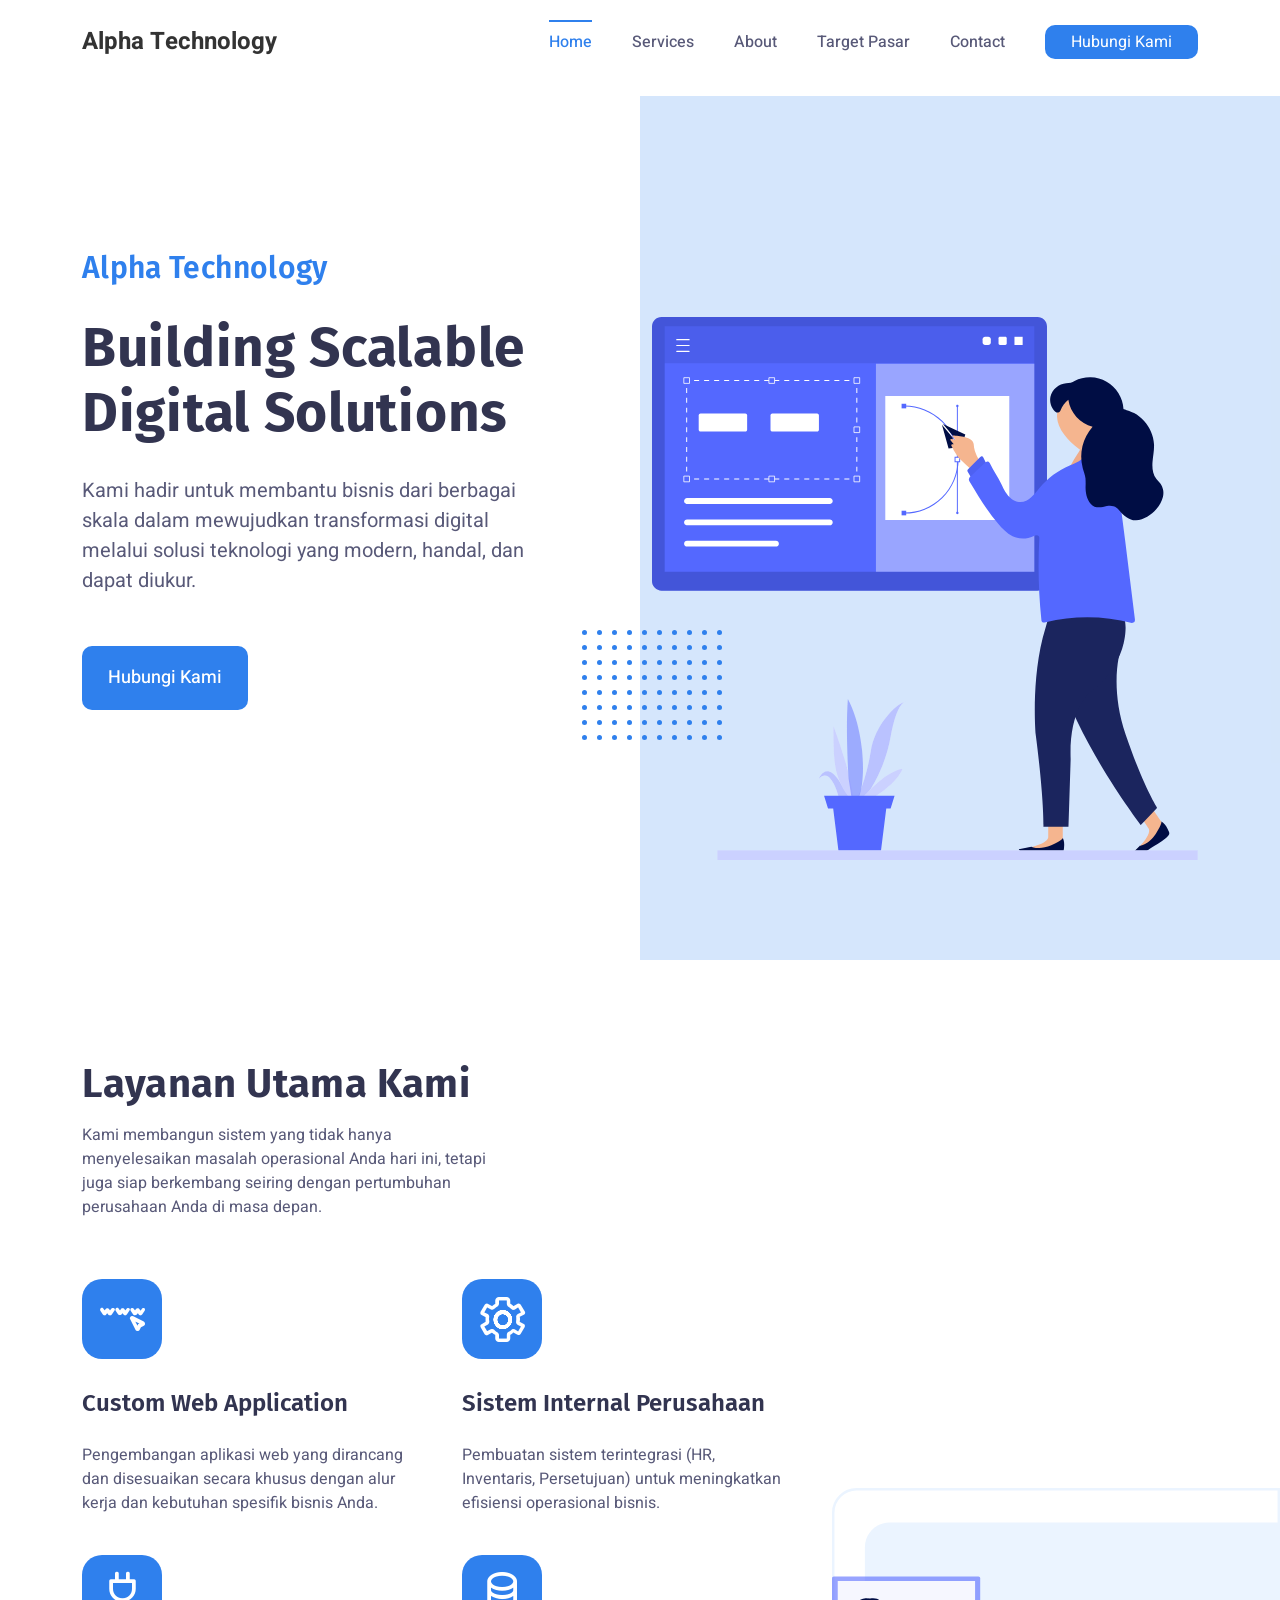
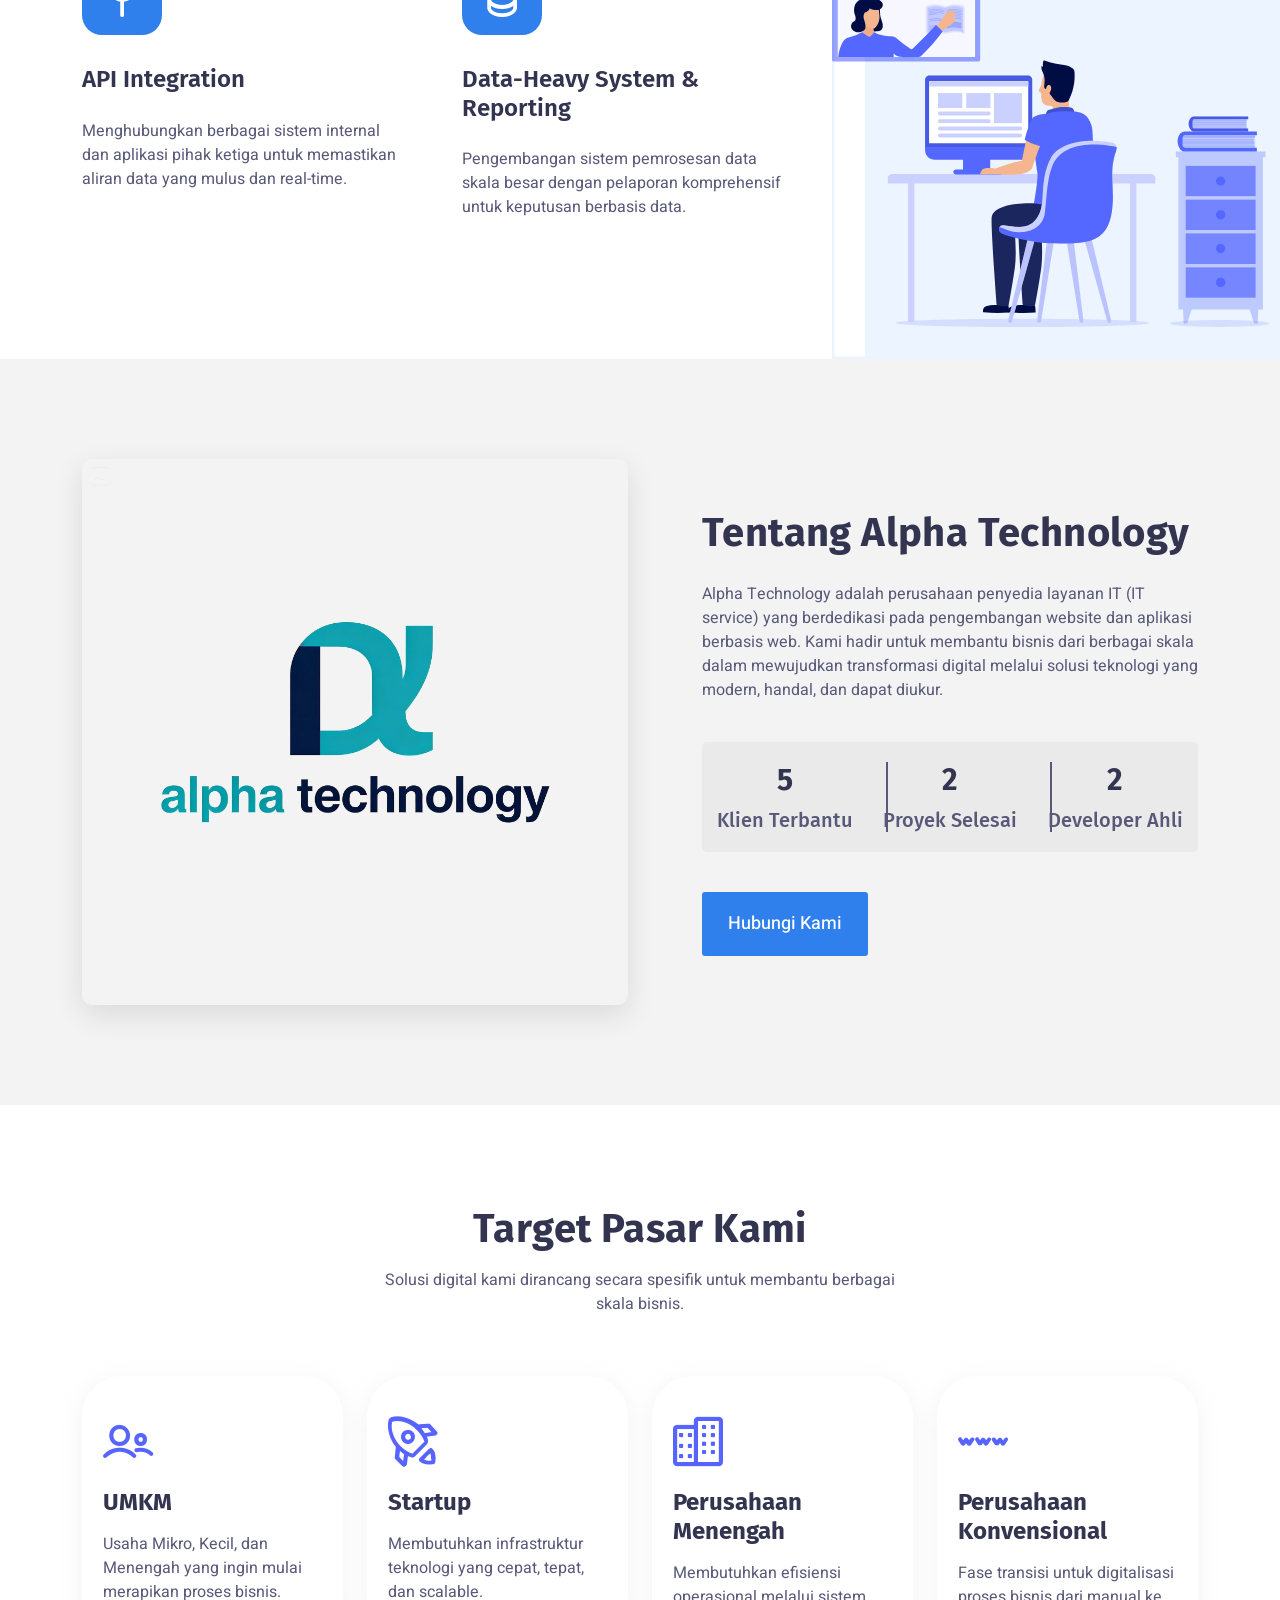
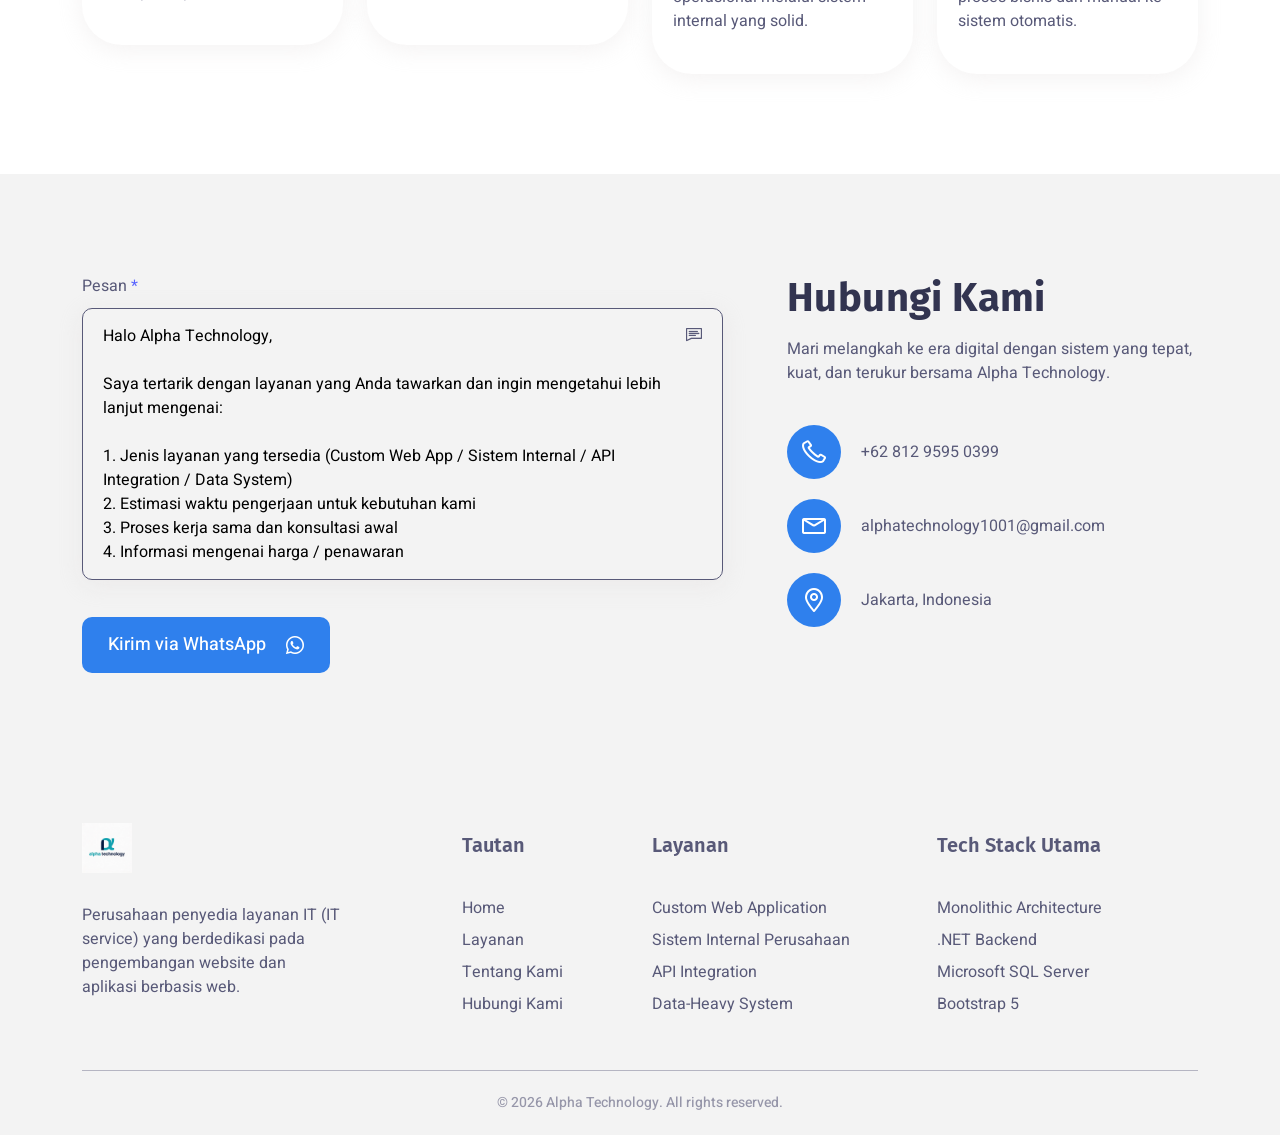
<file: Landing Page - Alpha Tech/index.html>
<!DOCTYPE html>
<html class="no-js" lang="">

<head>
  <meta charset="utf-8" />
  <meta http-equiv="x-ua-compatible" content="ie=edge" />
  <title>Alpha Tech - Building Scalable Digital Solutions</title>
  <meta name="description" content="" />
  <meta name="viewport" content="width=device-width, initial-scale=1" />
  <!-- Place favicon.ico in the root directory -->

  <!-- ========================= CSS here ========================= -->
  <link rel="stylesheet" href="assets/css/bootstrap-5.0.0-alpha-2.min.css" />
  <link rel="stylesheet" href="assets/css/LineIcons.2.0.css" />
  <link rel="stylesheet" href="assets/css/animate.css" />
  <link rel="stylesheet" href="assets/css/lindy-uikit.css" />
</head>

<body>
  <!--[if lte IE 9]>
      <p class="browserupgrade">
        You are using an <strong>outdated</strong> browser. Please
        <a href="https://browsehappy.com/">upgrade your browser</a> to improve
        your experience and security.
      </p>
    <![endif]-->

  <!-- ========================= preloader start ========================= -->
  <div class="preloader">
    <div class="loader">
      <div class="spinner">
        <div class="spinner-container">
          <div class="spinner-rotator">
            <div class="spinner-left">
              <div class="spinner-circle"></div>
            </div>
            <div class="spinner-right">
              <div class="spinner-circle"></div>
            </div>
          </div>
        </div>
      </div>
    </div>
  </div>
  <!-- ========================= preloader end ========================= -->

  <!-- ========================= hero-section-wrapper-2 start ========================= -->
  <section id="home" class="hero-section-wrapper-2">

    <!-- ========================= header-2 start ========================= -->
    <header class="header header-2">
      <div class="navbar-area">
        <div class="container">
          <div class="row align-items-center">
            <div class="col-lg-12">
              <nav class="navbar navbar-expand-lg">
                <a class="navbar-brand" href="index.html"
                  style="font-size: 24px; font-weight: bold; color: #333; text-decoration: none;">
                  Alpha Technology
                </a>
                <button class="navbar-toggler" type="button" data-toggle="collapse"
                  data-target="#navbarSupportedContent2" aria-controls="navbarSupportedContent2" aria-expanded="false"
                  aria-label="Toggle navigation">
                  <span class="toggler-icon"></span>
                  <span class="toggler-icon"></span>
                  <span class="toggler-icon"></span>
                </button>

                <div class="collapse navbar-collapse sub-menu-bar" id="navbarSupportedContent2">
                  <ul id="nav2" class="navbar-nav ml-auto">
                    <li class="nav-item">
                      <a class="page-scroll active" href="#home">Home</a>
                    </li>
                    <li class="nav-item">
                      <a class="page-scroll" href="#services">Services</a>
                    </li>
                    <li class="nav-item">
                      <a class="page-scroll" href="#about">About</a>
                    </li>
                    <li class="nav-item">
                      <a class="page-scroll" href="#target-pasar">Target Pasar</a>
                    </li>
                    <li class="nav-item">
                      <a class="page-scroll" href="#contact">Contact</a>
                    </li>
                  </ul>
                  <a href="#contact" class="button button-sm radius-10 d-none d-lg-flex page-scroll">Hubungi Kami</a>
                </div>
                <!-- navbar collapse -->
              </nav>
              <!-- navbar -->
            </div>
          </div>
          <!-- row -->
        </div>
        <!-- container -->
      </div>
      <!-- navbar area -->
    </header>
    <!-- ========================= header-2 end ========================= -->

    <!-- ========================= hero-2 start ========================= -->
    <div class="hero-section hero-style-2">
      <div class="container">
        <div class="row align-items-end">
          <div class="col-lg-6">
            <div class="hero-content-wrapper">
              <h4 class="wow fadeInUp" data-wow-delay=".2s">Alpha Technology</h4>
              <h2 class="mb-30 wow fadeInUp" data-wow-delay=".4s">Building Scalable Digital Solutions</h2>
              <p class="mb-50 wow fadeInUp" data-wow-delay=".6s">Kami hadir untuk membantu bisnis dari berbagai skala
                dalam mewujudkan transformasi digital melalui solusi teknologi yang modern, handal, dan dapat diukur.
              </p>
              <div class="buttons">
                <a href="#contact" class="button button-lg radius-10 wow fadeInUp page-scroll"
                  data-wow-delay=".7s">Hubungi Kami</a>
              </div>
            </div>
          </div>
          <div class="col-lg-6">
            <div class="hero-image">
              <img src="assets/img/hero/hero-2/hero-img.svg" alt="" class="wow fadeInRight" data-wow-delay=".2s">
              <img src="assets/img/hero/hero-2/paattern.svg" alt="" class="shape shape-1">
            </div>
          </div>
        </div>
      </div>
    </div>
    <!-- ========================= hero-2 end ========================= -->

  </section>
  <!-- ========================= hero-section-wrapper-2 end ========================= -->

  <!-- ========================= feature style-2 start ========================= -->
  <section id="services" class="feature-section feature-style-2">
    <div class="container">
      <div class="row">
        <div class="col-lg-8">
          <div class="row">
            <div class="col-xl-7 col-lg-10 col-md-9">
              <div class="section-title mb-60">
                <h3 class="mb-15 wow fadeInUp" data-wow-delay=".2s">Layanan Utama Kami</h3>
                <p class="wow fadeInUp" data-wow-delay=".4s">Kami membangun sistem yang tidak hanya menyelesaikan
                  masalah operasional Anda hari ini, tetapi juga siap berkembang seiring dengan pertumbuhan perusahaan
                  Anda di masa depan.</p>
              </div>
            </div>
          </div>

          <div class="row">
            <div class="col-md-6">
              <div class="single-feature wow fadeInUp" data-wow-delay=".2s">
                <div class="icon">
                  <i class="lni lni-website"></i>
                </div>
                <div class="content">
                  <h5 class="mb-25">Custom Web Application</h5>
                  <p>Pengembangan aplikasi web yang dirancang dan disesuaikan secara khusus dengan alur kerja dan
                    kebutuhan spesifik bisnis Anda.</p>
                </div>
              </div>
            </div>
            <div class="col-md-6">
              <div class="single-feature wow fadeInUp" data-wow-delay=".4s">
                <div class="icon">
                  <i class="lni lni-cog"></i>
                </div>
                <div class="content">
                  <h5 class="mb-25">Sistem Internal Perusahaan</h5>
                  <p>Pembuatan sistem terintegrasi (HR, Inventaris, Persetujuan) untuk meningkatkan efisiensi
                    operasional bisnis.</p>
                </div>
              </div>
            </div>
            <div class="col-md-6">
              <div class="single-feature wow fadeInUp" data-wow-delay=".6s">
                <div class="icon">
                  <i class="lni lni-plug"></i>
                </div>
                <div class="content">
                  <h5 class="mb-25">API Integration</h5>
                  <p>Menghubungkan berbagai sistem internal dan aplikasi pihak ketiga untuk memastikan aliran data yang
                    mulus dan real-time.</p>
                </div>
              </div>
            </div>
            <div class="col-md-6">
              <div class="single-feature wow fadeInUp" data-wow-delay=".8s">
                <div class="icon">
                  <i class="lni lni-database"></i>
                </div>
                <div class="content">
                  <h5 class="mb-25">Data-Heavy System & Reporting</h5>
                  <p>Pengembangan sistem pemrosesan data skala besar dengan pelaporan komprehensif untuk keputusan
                    berbasis data.</p>
                </div>
              </div>
            </div>
          </div>

        </div>
      </div>
    </div>
    <div class="feature-img wow fadeInLeft" data-wow-delay=".2s">
      <img src="assets/img/feature/feature-2-1.svg" alt="">
    </div>
  </section>
  <!-- ========================= feature style-2 end ========================= -->

  <!-- ========================= about style-3 start ========================= -->
  <section id="about" class="about-section about-style-3">
    <div class="container">
      <div class="row align-items-center">
        <div class="col-lg-6">
          <div class="about-image wow fadeInLeft" data-wow-delay=".2s">
            <img src="assets/img/logo/Logo-Alpha Tech.png" alt="Alpha Technology Logo"
              style="max-width: 100%; height: auto; border-radius: 10px; box-shadow: 0 10px 30px rgba(0,0,0,0.1);">
          </div>
        </div>
        <div class="col-lg-6">
          <div class="about-content-wrapper">
            <div class="section-title mb-40">
              <h3 class="mb-25 wow fadeInUp" data-wow-delay=".2s">Tentang Alpha Technology</h3>
              <p class="wow fadeInUp" data-wow-delay=".4s">Alpha Technology adalah perusahaan penyedia layanan IT (IT
                service) yang berdedikasi pada pengembangan website dan aplikasi berbasis web. Kami hadir untuk membantu
                bisnis dari berbagai skala dalam mewujudkan transformasi digital melalui solusi teknologi yang modern,
                handal, dan dapat diukur.</p>
            </div>
            <div class="counter-up-wrapper mb-40 wow fadeInUp" data-wow-delay=".6s">
              <div class="single-counter">
                <h4 class="countup" id="secondo1" cup-end="5" cup-append="">5</h4>
                <h6>Klien Terbantu</h6>
              </div>
              <div class="single-counter">
                <h4 class="countup" id="secondo2" cup-end="2" cup-append="">2</h4>
                <h6>Proyek Selesai</h6>
              </div>
              <div class="single-counter">
                <h4 class="countup" id="secondo3" cup-end="2" cup-append="">2</h4>
                <h6>Developer Ahli</h6>
              </div>
            </div>
            <a href="#contact" class="button button-lg radius-3 wow fadeInUp page-scroll" data-wow-delay=".7s">Hubungi
              Kami</a>
          </div>
        </div>
      </div>
    </div>
  </section>
  <!-- ========================= about style-3 end ========================= -->




  <!-- ========================= target-pasar style-1 start ========================= -->
  <section id="target-pasar" class="pricing-section pricing-style-1 bg-white">
    <div class="container">
      <div class="row justify-content-center">
        <div class="col-xxl-6 col-xl-6 col-lg-8 col-md-10">
          <div class="section-title text-center mb-60">
            <h3 class="mb-15 wow fadeInUp" data-wow-delay=".2s">Target Pasar Kami</h3>
            <p class="wow fadeInUp" data-wow-delay=".4s">Solusi digital kami dirancang secara spesifik untuk membantu
              berbagai skala bisnis.</p>
          </div>
        </div>
      </div>

      <div class="row justify-content-center">
        <div class="col-lg-3 col-md-6 col-sm-10">
          <div class="single-pricing wow fadeInUp" data-wow-delay=".2s" style="padding: 40px 20px;">
            <div class="icon mb-20">
              <i class="lni lni-users" style="font-size: 50px; color: #5864FF;"></i>
            </div>
            <h5 class="mb-15">UMKM</h5>
            <p>Usaha Mikro, Kecil, dan Menengah yang ingin mulai merapikan proses bisnis.</p>
          </div>
        </div>
        <div class="col-lg-3 col-md-6 col-sm-10">
          <div class="single-pricing wow fadeInUp" data-wow-delay=".4s" style="padding: 40px 20px;">
            <div class="icon mb-20">
              <i class="lni lni-rocket" style="font-size: 50px; color: #5864FF;"></i>
            </div>
            <h5 class="mb-15">Startup</h5>
            <p>Membutuhkan infrastruktur teknologi yang cepat, tepat, dan scalable.</p>
          </div>
        </div>
        <div class="col-lg-3 col-md-6 col-sm-10">
          <div class="single-pricing wow fadeInUp" data-wow-delay=".6s" style="padding: 40px 20px;">
            <div class="icon mb-20">
              <i class="lni lni-apartment" style="font-size: 50px; color: #5864FF;"></i>
            </div>
            <h5 class="mb-15">Perusahaan Menengah</h5>
            <p>Membutuhkan efisiensi operasional melalui sistem internal yang solid.</p>
          </div>
        </div>
        <div class="col-lg-3 col-md-6 col-sm-10">
          <div class="single-pricing wow fadeInUp" data-wow-delay=".8s" style="padding: 40px 20px;">
            <div class="icon mb-20">
              <i class="lni lni-domain" style="font-size: 50px; color: #5864FF;"></i>
            </div>
            <h5 class="mb-15">Perusahaan Konvensional</h5>
            <p>Fase transisi untuk digitalisasi proses bisnis dari manual ke sistem otomatis.</p>
          </div>
        </div>
      </div>

    </div>
  </section>
  <!-- ========================= pricing style-1 end ========================= -->

  <!-- ========================= team style-1 start ========================= 
		<section id="team" class="team-section team-style-1">
      <div class="container">
        <div class="row justify-content-center">
          <div class="col-xxl-5 col-xl-5 col-lg-7 col-md-10">
            <div class="section-title text-center mb-60">
              <h3 class="mb-15 wow fadeInUp" data-wow-delay=".2s">Tim Kami</h3>
              <p class="wow fadeInUp" data-wow-delay=".4s">Alpha Technology digawangi oleh 2 (dua) developer ahli yang memiliki jam terbang tinggi dan pengalaman mendalam di industri rekayasa perangkat lunak.</p>
            </div>
          </div>
        </div>
        
        <div class="row justify-content-center">
          <div class="col-xl-4 col-md-6 col-sm-10">
            <div class="single-team wow fadeInUp" data-wow-delay=".2s">
              <div class="image">
                <img src="assets/img/team/team-1/team-1.png" alt="">
              </div>
              <div class="info">
                <h6>Developer Ahli</h6>
                <p>Data Migration Specialist</p>
              </div>
            </div>
          </div>
          <div class="col-xl-4 col-md-6 col-sm-10">
            <div class="single-team wow fadeInUp" data-wow-delay=".4s">
              <div class="image">
                <img src="assets/img/team/team-1/team-2.png" alt="">
              </div>
              <div class="info">
                <h6>Developer Ahli</h6>
                <p>System Integration Specialist</p>
              </div>
            </div>
          </div>
        </div>

      </div>
    </section>
    ========================= team style-1 end ========================= -->



  <!-- ========================= contact style-6 start ========================= -->
  <section id="contact" class="contact-section contact-style-6">
    <div class="container">
      <div class="row">
        <div class="col-lg-7">
          <div class="contact-form-wrapper">
            <form id="contactForm" onsubmit="sendWhatsApp(event)" novalidate>
              <div class="row">
                <div class="col-md-12">
                  <div class="single-input">
                    <label for="message">Pesan <span style="color:#5864FF">*</span></label>
                    <textarea name="message" id="message" class="form-input" rows="10" required>Halo Alpha Technology,

Saya tertarik dengan layanan yang Anda tawarkan dan ingin mengetahui lebih lanjut mengenai:

1. Jenis layanan yang tersedia (Custom Web App / Sistem Internal / API Integration / Data System)
2. Estimasi waktu pengerjaan untuk kebutuhan kami
3. Proses kerja sama dan konsultasi awal
4. Informasi mengenai harga / penawaran

Berikut adalah kebutuhan kami secara singkat:
[Tuliskan kebutuhan Anda di sini]

Mohon informasinya. Terima kasih!</textarea>
                    <i class="lni lni-comments-alt"></i>
                  </div>
                </div>
                <div class="col-md-12">
                  <div class="form-button">
                    <button type="submit" id="submitBtn" class="button radius-10">Kirim via WhatsApp <i
                        class="lni lni-whatsapp"></i></button>
                  </div>
                </div>
              </div>
            </form>

            <!-- Success Notification -->
            <div id="successAlert"
              style="display:none; margin-top:20px; padding:18px 24px; background:linear-gradient(135deg,#5864FF,#8b5cf6); border-radius:12px; color:#fff; box-shadow:0 8px 24px rgba(88,100,255,0.35);">
              <div style="display:flex; align-items:center; gap:12px;">
                <i class="lni lni-checkmark-circle" style="font-size:28px;"></i>
                <div>
                  <strong style="font-size:16px;">WhatsApp Terbuka!</strong>
                  <p style="margin:4px 0 0; font-size:14px; opacity:.9;">Silakan kirim pesan yang terisi otomatis ke
                    WhatsApp kami.</p>
                </div>
              </div>
            </div>
          </div>

        </div>

        <div class="col-lg-5 order-first order-lg-last">
          <div class="left-wrapper">
            <div class="section-title mb-40">
              <h3 class="mb-15">Hubungi Kami</h3>
              <p>Mari melangkah ke era digital dengan sistem yang tepat, kuat, dan terukur bersama Alpha Technology.</p>
            </div>
            <div class="row">
              <div class="col-lg-12 col-md-6">
                <div class="single-item">
                  <div class="icon">
                    <i class="lni lni-phone"></i>
                  </div>
                  <div class="text">
                    <p>+62 812 9595 0399</p>
                  </div>
                </div>
              </div>
              <div class="col-lg-12 col-md-6">
                <div class="single-item">
                  <div class="icon">
                    <i class="lni lni-envelope"></i>
                  </div>
                  <div class="text">
                    <p>alphatechnology1001@gmail.com</p>
                  </div>
                </div>
              </div>
              <div class="col-lg-12 col-md-6">
                <div class="single-item">
                  <div class="icon">
                    <i class="lni lni-map-marker"></i>
                  </div>
                  <div class="text">
                    <p>Jakarta, Indonesia</p>
                  </div>
                </div>
              </div>
            </div>
          </div>
        </div>
      </div>
    </div>
  </section>
  <!-- ========================= contact style-6 end ========================= -->

  <!-- ========================= tech-stack start ========================= 
    <section class="clients-logo-section pt-100 pb-100">
      <div class="container">
        <div class="row">
          <div class="col-lg-12">
            <div class="client-logo wow fadeInUp d-flex justify-content-between align-items-center flex-wrap" data-wow-delay=".2s" style="font-size: 24px; font-weight: bold; color: #5864FF;">
              <span>Monolithic Architecture</span>
              <span>.NET Backend</span>
              <span>Microsoft SQL Server</span>
              <span>Bootstrap 5</span>
            </div>
          </div>
        </div>
      </div>
    </section>
    ========================= tech-stack end ========================= -->

  <!-- ========================= footer style-1 start ========================= -->
  <footer class="footer footer-style-1">
    <div class="container">
      <div class="widget-wrapper">
        <div class="row">
          <div class="col-xl-3 col-lg-4 col-md-6">
            <div class="footer-widget wow fadeInUp" data-wow-delay=".2s">
              <div class="logo">
                <a href="#0"> <img src="assets/img/logo/Logo-Alpha Tech.jpeg" alt="Alpha Technology Logo"
                    style="max-height: 50px; width: auto;" /> </a>
              </div>
              <p class="desc">Perusahaan penyedia layanan IT (IT service) yang berdedikasi pada pengembangan website dan
                aplikasi berbasis web.</p>
            </div>
          </div>
          <div class="col-xl-2 offset-xl-1 col-lg-2 col-md-6 col-sm-6">
            <div class="footer-widget wow fadeInUp" data-wow-delay=".3s">
              <h6>Tautan</h6>
              <ul class="links">
                <li> <a href="#home">Home</a> </li>
                <li> <a href="#services">Layanan</a> </li>
                <li> <a href="#about">Tentang Kami</a> </li>
                <li> <a href="#contact">Hubungi Kami</a> </li>
              </ul>
            </div>
          </div>
          <div class="col-xl-3 col-lg-3 col-md-6 col-sm-6">
            <div class="footer-widget wow fadeInUp" data-wow-delay=".4s">
              <h6>Layanan</h6>
              <ul class="links">
                <li> <a href="#services">Custom Web Application</a> </li>
                <li> <a href="#services">Sistem Internal Perusahaan</a> </li>
                <li> <a href="#services">API Integration</a> </li>
                <li> <a href="#services">Data-Heavy System</a> </li>
              </ul>
            </div>
          </div>
          <div class="col-xl-3 col-lg-3 col-md-6">
            <div class="footer-widget wow fadeInUp" data-wow-delay=".5s">
              <h6>Tech Stack Utama</h6>
              <ul class="links">
                <li> <a href="#0">Monolithic Architecture</a> </li>
                <li> <a href="#0">.NET Backend</a> </li>
                <li> <a href="#0">Microsoft SQL Server</a> </li>
                <li> <a href="#0">Bootstrap 5</a> </li>
              </ul>
            </div>
          </div>
        </div>
      </div>
      <div class="copyright-wrapper wow fadeInUp" data-wow-delay=".2s">
        <p>&copy; 2026 Alpha Technology. All rights reserved.</p>
      </div>
    </div>
  </footer>
  <!-- ========================= footer style-1 end ========================= -->

  <!-- ========================= scroll-top start ========================= -->
  <a href="#" class="scroll-top"> <i class="lni lni-chevron-up"></i> </a>
  <!-- ========================= scroll-top end ========================= -->


  <!-- ========================= JS here ========================= -->
  <script src="assets/js/bootstrap.5.0.0.alpha-2-min.js"></script>
  <script src="assets/js/count-up.min.js"></script>
  <script src="assets/js/wow.min.js"></script>
  <script src="assets/js/main.js"></script>

  <!-- ========================= Contact Form: WhatsApp Script ========================= -->
  <script>
    function sendWhatsApp(event) {
      event.preventDefault();

      var message = document.getElementById('message').value.trim();

      // Simple validation
      if (!message) {
        alert('Harap isi kolom Pesan sebelum mengirim.');
        return;
      }

      var waLink = 'https://wa.me/6281295950399?text=' + encodeURIComponent(message);

      // Open WhatsApp client
      window.open(waLink, '_blank');

      // Show success notification
      var alertBox = document.getElementById('successAlert');
      alertBox.style.display = 'block';
      alertBox.scrollIntoView({ behavior: 'smooth', block: 'nearest' });

      // Hide notification after 6 seconds
      setTimeout(function () {
        alertBox.style.display = 'none';
      }, 6000);
    }
  </script>
</body>

</html>
</file>
